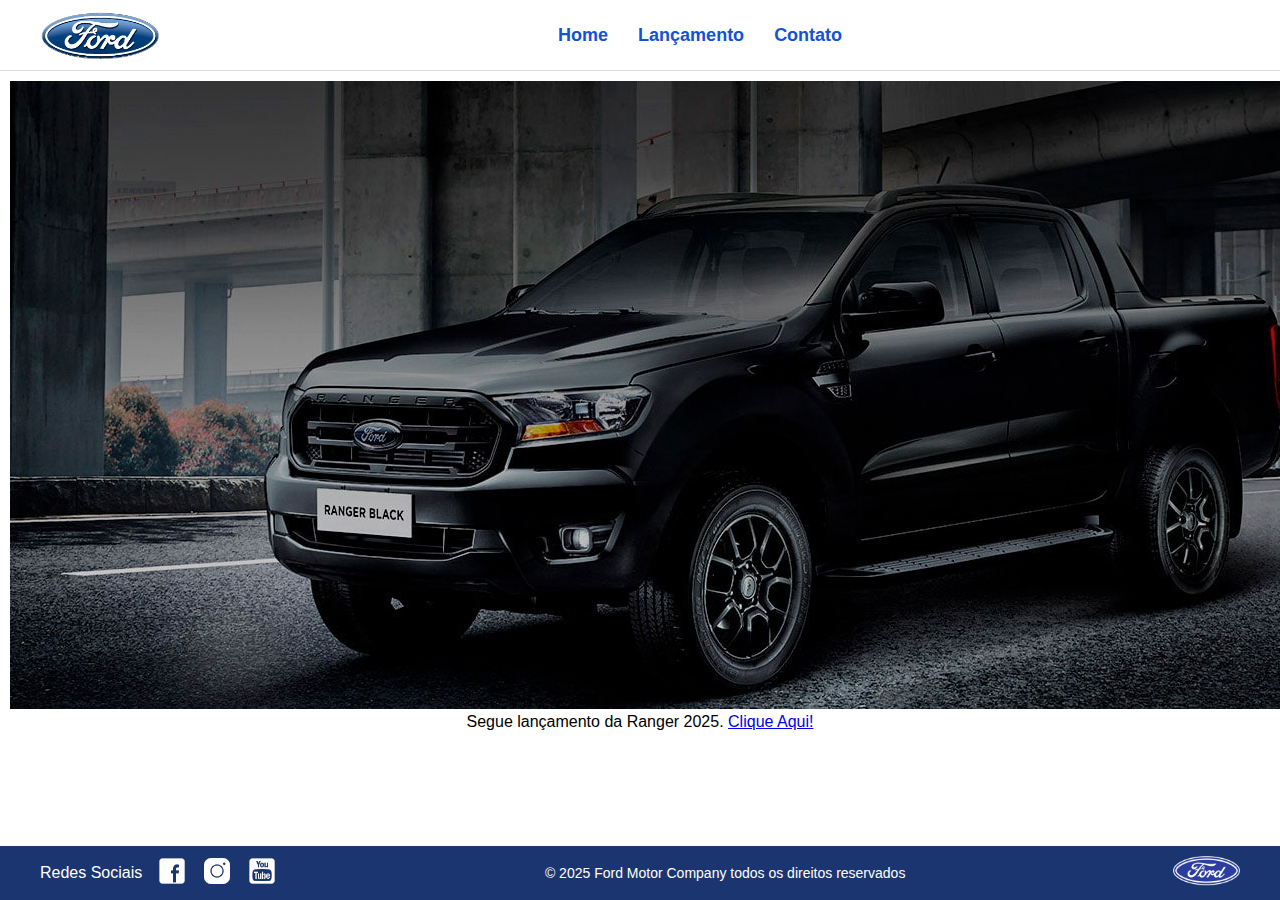
<file: index.html>
<!DOCTYPE html>
<html lang="pt-br">
<head>
    <meta charset="UTF-8">
    <meta http-equiv="X-UA-Compatible" content="IE=edge">
    <meta name="viewport" content="width=device-width, initial-scale=1.0">
    <title>Ford Enter</title>
    <link rel="stylesheet" href="./style.css">
</head>

<body class="corpo">
    <header class="cabecalho">
        <img class="cabecalho__logo" src="./img/logo-ford-256.png" alt="Logo Ford cabeçalho">
        <nav>
            <ul class="cabecalho__navegacaoLinks">
                <li><a class="cabecalho__navegacaoLinks__links" href="./index.html">Home</a></li>
                <li><a class="cabecalho__navegacaoLinks__links" href="./lancamento.html">Lançamento</a></li>
                <li><a class="cabecalho__navegacaoLinks__links" href="./contato.html">Contato</a></li>
            </ul>
        </nav>
        <div></div>

    </header>
   
    <main class="conteudo">
        <img src="./img/imagem_1.jpg" alt="Ranger">
        <p>Segue lançamento da Ranger 2025. <a href="./lancamento.html">Clique Aqui!</a></p>

    </main>
        


    <footer class="rodape">
        <div class="rodape__redesSociais">
            <p>Redes Sociais</p>
            <a  href="#"><img class="rodape__redesSociais__icones" src="./img/facebook-50.png" alt="Logo Facebook"></a>
            <a  href="#"><img class="rodape__redesSociais__icones" src="./img/instagram-logo-50.png" alt="Logo Instagram"></a>
            <a  href="#"><img class="rodape__redesSociais__icones" src="./img/youtube-squared-50.png" alt="Logo YouTube"></a>
        </div>
        
        <div>
            <p class="rodape__copyright">&copy; 2025 Ford Motor Company todos os direitos reservados</p>
        </div>     
         
        <div>
            <img class="rodape__redesSociais__icones" src="./img/ford-96.png" alt="Logo Ford rodapé">
        </div>    

    </footer>

    




</body>
</html>
</file>
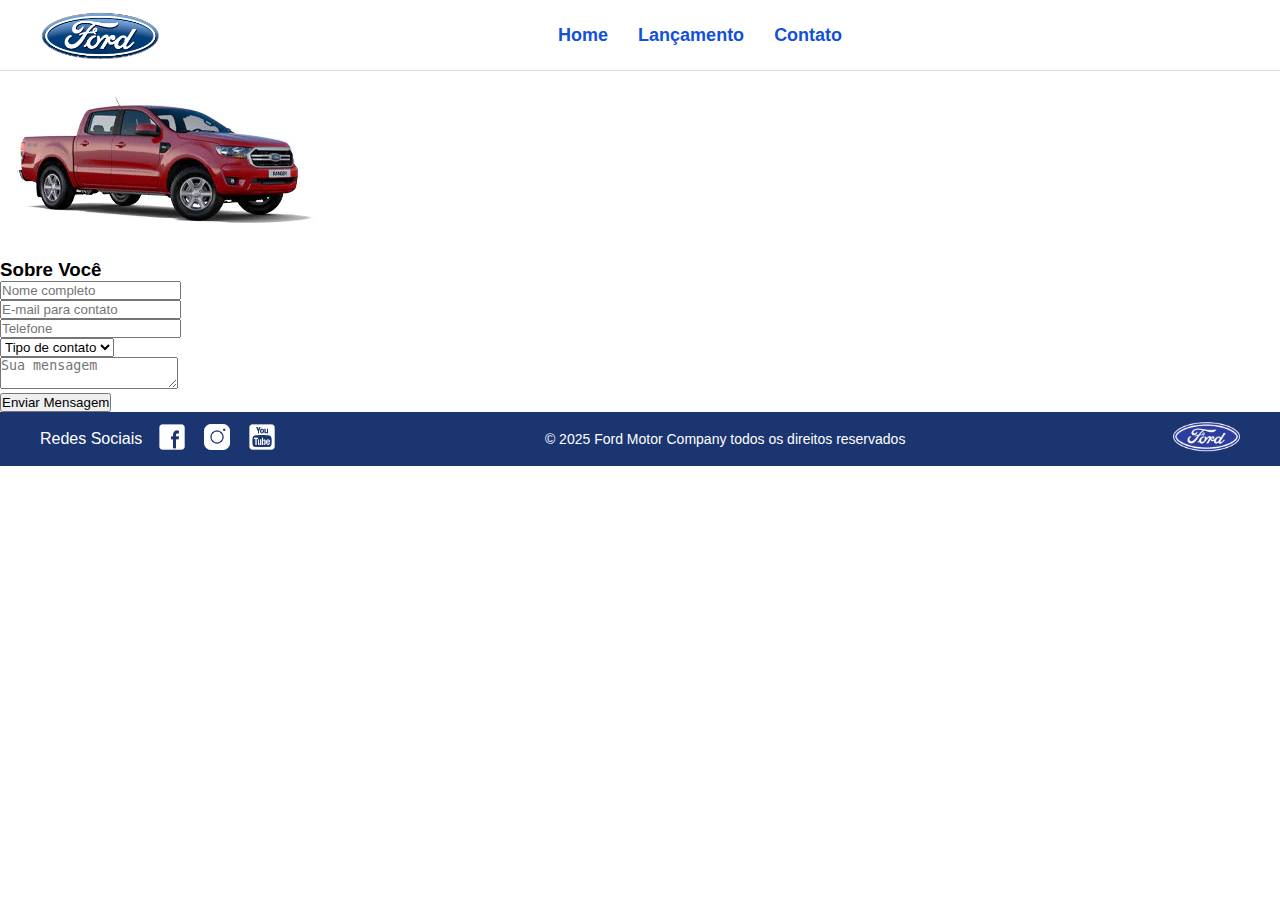
<file: contato.html>
<!DOCTYPE html>
<html lang="pt-br">
<head>
    <meta charset="UTF-8">
    <meta http-equiv="X-UA-Compatible" content="IE=edge">
    <meta name="viewport" content="width=device-width, initial-scale=1.0">
    <title>Ford Enter</title>
    <link rel="stylesheet" href="./style.css">
</head>

<body class="corpo">
    <header class="cabecalho">
        <img class="cabecalho__logo" src="./img/logo-ford-256.png" alt="Logo Ford cabeçalho">
        <nav>
            <ul class="cabecalho__navegacaoLinks">
                <li><a class="cabecalho__navegacaoLinks__links" href="./index.html">Home</a></li>
                <li><a class="cabecalho__navegacaoLinks__links" href="./lancamento.html">Lançamento</a></li>
                <li><a class="cabecalho__navegacaoLinks__links" href="./contato.html">Contato</a></li>
            </ul>
        </nav>
        <div></div>

    </header>
   
    <main class="conteudo1">
        <div class="conteudo1__contatoImagem">

            <img src="/img/xls 2.2 diesel.jpg" alt="Veiculo Contato">

        </div>
    
        <section class="conteudo1__formularioContainer">
            <form class="formulario">
                <h3>Sobre Você</h3>

                <div class="inputGrupo">
                    <input type="text" placeholder="Nome completo">
                </div>
                <div class="inputGrupo">
                    <input type="email" placeholder="E-mail para contato">
                </div>
                <div class="inputGrupo">
                    <input type="tel" placeholder="Telefone">
                </div>
                <div class="inputGrupo">
                    <select>
                        <option value="" disabled selected hidden>Tipo de contato</option>
                        <option value="elogio">Elogio</option>
                        <option value="reclamacao">Reclamação</option>
                        <option value="solicitacao">Solicitação</option>
                    </select>
                </div>
               
                <div class="inputGrupo">
                    <textarea placeholder="Sua mensagem" rows="2"></textarea>
                </div>
               
                <button type="submit" class="submitbotao2">
                    <span>Enviar Mensagem</span>
               
                </button>

            </form>
        
        </section>
    
    </main>
        


    <footer class="rodape">
        <div class="rodape__redesSociais">
            <p>Redes Sociais</p>
            <a  href="https://facebook.com/fordbrasil"><img class="rodape__redesSociais__icones" src="./img/facebook-50.png" alt="Logo Facebook"></a>
            <a  href="https://instagram.com/fordbrasil"><img class="rodape__redesSociais__icones" src="./img/instagram-logo-50.png" alt="Logo Instagram"></a>
            <a  href="https://youtube.com/fordbrasil"><img class="rodape__redesSociais__icones" src="./img/youtube-squared-50.png" alt="Logo YouTube"></a>
        </div>
        
        <div>
            <p class="rodape__copyright">&copy; 2025 Ford Motor Company todos os direitos reservados</p>
        </div>     
         
        <div>
            <img class="rodape__redesSociais__icones" src="./img/ford-96.png" alt="Logo Ford rodapé">
        </div>    

    </footer>

    




</body>
</html>
</file>
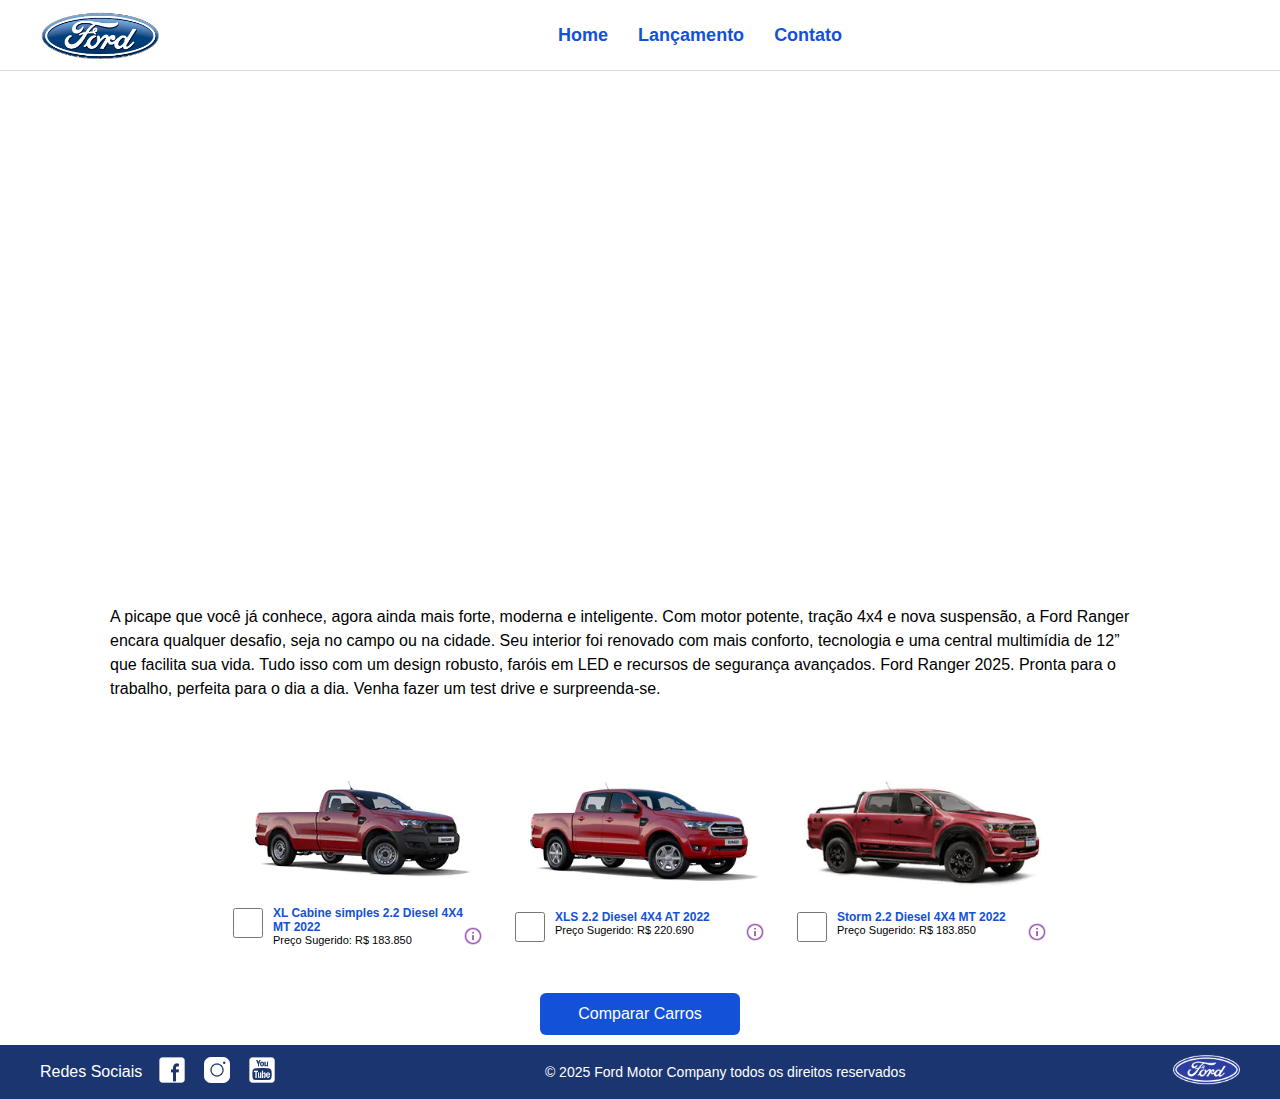
<file: lancamento.html>
<!DOCTYPE html>
<html lang="pt-br">

<head>
    <meta charset="UTF-8">
    <meta http-equiv="X-UA-Compatible" content="IE=edge">
    <meta name="viewport" content="width=device-width, initial-scale=1.0">
    <title>Ford Enter</title>
    <link rel="stylesheet" href="./styles/base.css">
    <link rel="stylesheet" href="./styles/lancamento.css">
</head>

<body class="corpo">
    <header class="cabecalho">
        <img class="cabecalho__logo" src="./img/logo-ford-256.png" alt="Logo Ford cabeçalho">
        <nav>
            <ul class="cabecalho__navegacaoLinks">
                <li><a class="cabecalho__navegacaoLinks__links" href="./index.html">Home</a></li>
                <li><a class="cabecalho__navegacaoLinks__links" href="./lancamento.html">Lançamento</a></li>
                <li><a class="cabecalho__navegacaoLinks__links" href="./contato.html">Contato</a></li>
            </ul>
        </nav>
        <div></div>

    </header>

    <main class="conteudo">
        <section>
            <div class="conteudo__videoPromocional">
                <iframe width="560" height="315" src="https://www.youtube.com/embed/vQsryuNmsL0?si=Sji14B1E-tarT7aq"
                    title="YouTube video player" frameborder="0"
                    allow="accelerometer; autoplay; clipboard-write; encrypted-media; gyroscope; picture-in-picture; web-share"
                    referrerpolicy="strict-origin-when-cross-origin" allowfullscreen></iframe>
            </div>

            <div class="conteudo__textoPromocional">
                <p>A picape que você já conhece, agora ainda mais forte, moderna e inteligente. Com motor potente,
                    tração 4x4 e nova suspensão, a Ford Ranger encara qualquer desafio, seja no campo ou na cidade. Seu
                    interior foi renovado com mais conforto, tecnologia e uma central multimídia de 12” que facilita sua
                    vida. Tudo isso com um design robusto, faróis em LED e recursos de segurança avançados. Ford Ranger
                    2025. Pronta para o trabalho, perfeita para o dia a dia. Venha fazer um test drive e surpreenda-se.
                </p>

            </div>

        </section>

        <table class="conteudo__tabelaCarros">
            <tr>
                <td class="conteudo__tabelaCarros__veiculoCard">
                    <img src="./img/XL Cabine.jpg" alt="Veiculo1" class="conteudo__tabelaCarros__veiculoCard__imagem" >
                    <div class="veiculo_info">
                        <input type="checkbox" class="veiculo-checkbox">
                        <div class="texto-container">
                            <h5>XL Cabine simples 2.2 Diesel 4X4 MT 2022</h5>
                            <p>Preço Sugerido: R$ 183.850</p>
                        </div>
                        <img src="./img/info.png" class="info-icon">

                    </div>
                
                </td>

            
                <td class="conteudo__tabelaCarros__veiculoCard">
                    <img src="./img/xls 2.2 diesel.jpg" alt="Veiculo2" class="conteudo__tabelaCarros__veiculoCard__imagem" >
                    <div class="veiculo_info">
                        <input type="checkbox" class="veiculo-checkbox">
                        <div class="texto-container">
                            <h5>XLS 2.2 Diesel 4X4 AT 2022</h5>
                            <p>Preço Sugerido: R$ 220.690</p>
                        </div>
                        <img src="./img/info.png" class="info-icon">

                    </div>
                
                </td>

                <td class="conteudo__tabelaCarros__veiculoCard">
                    <img src="./img/storm.jpg" alt="Veiculo3" class="conteudo__tabelaCarros__veiculoCard__imagem" >
                    <div class="veiculo_info">
                        <input type="checkbox" class="veiculo-checkbox">
                        <div class="texto-container">
                            <h5>Storm 2.2 Diesel 4X4 MT 2022</h5>
                            <p>Preço Sugerido: R$ 183.850</p>
                        </div>
                        <img src="./img/info.png" class="info-icon">

                    </div>
                
                </td>

            </tr>

        </table>
        <button type="submit" class="submit-botao">
            <span>Comparar Carros</span>
        </button>

    </main>

    <footer class="rodape">
        <div class="rodape__redesSociais">
            <p>Redes Sociais</p>
            <a href="https://facebook.com/fordbrasil"><img class="rodape__redesSociais__icones"
                    src="./img/facebook-50.png" alt="Logo Facebook"></a>
            <a href="https://instagram.com/fordbrasil"><img class="rodape__redesSociais__icones"
                    src="./img/instagram-logo-50.png" alt="Logo Instagram"></a>
            <a href="https://youtube.com/fordbrasil"><img class="rodape__redesSociais__icones"
                    src="./img/youtube-squared-50.png" alt="Logo YouTube"></a>
        </div>

        <div>
            <p class="rodape__copyright">&copy; 2025 Ford Motor Company todos os direitos reservados</p>
        </div>

        <div>
            <img class="rodape__redesSociais__icones" src="./img/ford-96.png" alt="Logo Ford rodapé">
        </div>

    </footer>
</body>

</html>
</file>
<file: style.css>
*{
    margin:0;
    padding:0;    

}

.cabecalho{
    display: flex;                      /*Liga o container*/
    justify-content:space-between;      /*Alinha os itens lado a lado*/    
    align-items: center;                /*Centraliza os itens do conatainer*/
    padding: 10px 40px;                 /*Acrescenta espaçamento nos itens do cabeçalho*/
    border-bottom: 1px solid #ddd;    /*Cria uma borda prevista pelo design do site*/  
}

.cabecalho__logo{
    height: 50px;                       /*Define a altura máxima da figura do cabeçalho*/ 
}

.cabecalho__navegacaoLinks{
    list-style: none;                   /*Apaga o simbolo do nome dos links*/
    margin: 0;                          
    padding: 0;                         
    display: flex;                      /*Aciona o container para os itens do menu*/
    gap: 30px;                          /*Dá um espaçamento de 30 px entre os itens do menu*/
}

.cabecalho__navegacaoLinks__links{
    text-decoration: none;              /*Retira o sublinhado do texto apresentado como link*/
    color: #1351d8;                   /*Insere cor aos ícones*/
    font-weight: bold;                  /*Coloca texto dos links em negrito*/
    font-size: 18px;                    /*Define o tamanho da fonte*/
    transition: color 0.3s ease;        /*Efeito de transição de cor sobre os ícones*/
}

.cabecalho__navegacaoLinks__links:hover{
    
    color: #003478;                   /*Efeito de transição de cor quando o mouse estiver sobre o ícone*/  

}


.corpo{
    font-family: Arial, sans-serif;     /*Seleciona a fonte utilizada no body*/
    margin: 0;
    display: flex;                      /*Aciona o container para manipular a foto e o texto*/
    flex-direction: column;             /*Organiza a foto principal e o texto em colunas*/
    min-height: 100vh;                  /*Garante que o body ocupe 100% de altura da tela*/
}

.conteudo{
    flex-grow: 1;                       /*Garante que o conteudo do main seja usado ao máximo isolando o cabeçalho e rodapé*/
    padding: 10px 10px;
    text-align: center;                 /*Centraliza verticalmente os itens de imagem e foto do container*/

}

.conteudo__imagem{
    max-width: 70%;                     /*Largura máxima admitida para a figura principal*/
    height: auto;                       /*Ajuste da escala automático garantindo fidelidade a imagem*/
}

.rodape{
    display: flex;                      /*Aciona o container*/
    justify-content: space-between;     /*Alinha os itens lado a lado*/
    align-items: center;                /*Centraliza os itens do conatainer*/
    background-color: #1b3571;        /*Insere a cor de fundo ao rodapé*/
    color: #fff;                      /*Insere a cor da fonte*/
    padding: 10px 40px;                 /* Acrescenta o espaçamento nos itens do rodapé*/

}

.rodape__redesSociais{
    display: flex;                      /*Aciona o container*/
    gap: 15px;                          /*Espaça os ites das redes sociais*/
    align-items: center;                /*Centraliza os ícones das redes sociais*/

}

.rodape__redesSociais__icones{
    height: 30px;                       /*Definindo altura dos ícones*/
    transition: transform 0.3s ease;    /*Adicionando efeito de transição*/

}

.rodape__redesSociais__icones:hover{
    transform: scale(1.1);              /*Amplia o ícone quando o mouse é posicionado sobre ele*/
}


.rodape__copyright{
    margin: 0;
    font-size: 14px;                    /*Tamanho do texto do rodapé*/
    text-align: center;                 /*Centralização do texto*/
}



/* --------------------------------------------------------------- */


.conteudo__videoPromocional{



}

.conteudo__textoPromocional{

    

}
</file>
<file: styles/base.css>
*{
    margin:0;
    padding:0;    

}

.cabecalho{
    display: flex;                      /*Liga o container*/
    justify-content:space-between;      /*Alinha os itens lado a lado*/    
    align-items: center;                /*Centraliza os itens do conatainer*/
    padding: 10px 40px;                 /*Acrescenta espaçamento nos itens do cabeçalho*/
    border-bottom: 1px solid #ddd;    /*Cria uma borda prevista pelo design do site*/  
}

.cabecalho__logo{
    height: 50px;                       /*Define a altura máxima da figura do cabeçalho*/ 
}

.cabecalho__navegacaoLinks{
    list-style: none;                   /*Apaga o simbolo do nome dos links*/
    margin: 0;                          
    padding: 0;                         
    display: flex;                      /*Aciona o container para os itens do menu*/
    gap: 30px;                          /*Dá um espaçamento de 30 px entre os itens do menu*/
}

.cabecalho__navegacaoLinks__links{
    text-decoration: none;              /*Retira o sublinhado do texto apresentado como link*/
    color: #1351d8;                   /*Insere cor aos ícones*/
    font-weight: bold;                  /*Coloca texto dos links em negrito*/
    font-size: 18px;                    /*Define o tamanho da fonte*/
    transition: color 0.3s ease;        /*Efeito de transição de cor sobre os ícones*/
}

.cabecalho__navegacaoLinks__links:hover{
    
    color: #003478;                   /*Efeito de transição de cor quando o mouse estiver sobre o ícone*/  

}


.corpo{
    font-family: Arial, sans-serif;     /*Seleciona a fonte utilizada no body*/
    margin: 0;
    display: flex;                      /*Aciona o container para manipular a foto e o texto*/
    flex-direction: column;             /*Organiza a foto principal e o texto em colunas*/
    min-height: 100vh;                  /*Garante que o body ocupe 100% de altura da tela*/
}


.rodape{
    display: flex;                      /*Aciona o container*/
    justify-content: space-between;     /*Alinha os itens lado a lado*/
    align-items: center;                /*Centraliza os itens do conatainer*/
    background-color: #1b3571;        /*Insere a cor de fundo ao rodapé*/
    color: #fff;                      /*Insere a cor da fonte*/
    padding: 10px 40px;                 /* Acrescenta o espaçamento nos itens do rodapé*/

}

.rodape__redesSociais{
    display: flex;                      /*Aciona o container*/
    gap: 15px;                          /*Espaça os ites das redes sociais*/
    align-items: center;                /*Centraliza os ícones das redes sociais*/

}

.rodape__redesSociais__icones{
    height: 30px;                       /*Definindo altura dos ícones*/
    transition: transform 0.3s ease;    /*Adicionando efeito de transição*/

}

.rodape__redesSociais__icones:hover{
    transform: scale(1.1);              /*Amplia o ícone quando o mouse é posicionado sobre ele*/
}


.rodape__copyright{
    margin: 0;
    font-size: 14px;                    /*Tamanho do texto do rodapé*/
    text-align: center;                 /*Centralização do texto*/
}




@media(max-width:768px){

    .cabecalho{
        flex-direction: column;
        padding:10px 20px;

    }

    .cabecalho__navegacaoLinks{

        gap:15px;
        margin-top:15px;

    }


    .rodape{
        flex-direction: row;
        gap:15px;
        padding:20px;
        text-align: center;
        
    }

    .rodape__redesSociais p{
        display:none;

    }
    .rodape__redesSociais img,
    .rodape__redesSociais__icones img{
        height: 25px;

    }

    .rodape__copyright p{
        font-size: 8px;
        line-height: 1.4;
        max-width: 88%;
        margin: 0 auto;


    }


}
</file>
<file: styles/lancamento.css>
.conteudo{
    flex-grow: 1;                       /*Garante que o conteudo do main seja usado ao máximo isolando o cabeçalho e rodapé*/
    padding: 10px 10px;
    text-align: center;                 /*Centraliza verticalmente os itens de imagem e foto do container*/

}

.conteudo__videoPromocional{
    flex:1;                             /*Reserva um espaço específico para o video*/
    min-width: 0;                       /*Evita o verflow do video dentro do container*/
}

.conteudo__videoPromocional iframe{
    width: 90%;                         /*Define a largura do video em percentual*/
    height: 500px;                      /*Define a altura do video em pixel*/
    border-radius: 8px;                 /*Adiciona borda ao video*/
    border:none;                        /*Retira algum efeito de borda de demarcação8*/
}

.conteudo__textoPromocional{

        flex: 0 0 300px;                /*Impede que o texto cresça ou encurte definindo um tamanho máximo de 300px*/
        padding-right: 20px;            /*Afasta o texto da borda direita da tela*/
}

.conteudo__textoPromocional p{

    font-size: 16px;                    /*Define o tamanho da fonte do testo*/
    line-height: 1.5;                   /*Define o espaço entre as linhas do texto*/
    color:#000;                       /*Define a cor do texto*/
    margin: 20px 100px;                 /*Ajusta a posição do texto na página*/
    text-align: left;                   /*Alinha o texto à esquerda*/
}

.conteudo__tabelaCarros{
    display:flex;                       /*Aciona o container para organização dos itens da tabela*/
    justify-content: center;            /*Centraliza os itens dispostos na tabela*/
    gap:20px;                           /*Define o espaçamento entre os itens*/ 
    padding: 20px;


}

.conteudo__tabelaCarros__veiculoCard{

    width: 250px;                       /*Define o tamanho da largura das linhas da tabela criada*/
    padding: 15px;
    margin: 10px;                       /*Organiza a disposição dos itens na linha*/
}

.conteudo__tabelaCarros__veiculoCard__imagem{

    width:100%;                         /*Define a largura máxima em percentual para a imagem*/
    height: auto;                       /*Define que a altura da imagem será automatica e proporcional à sua lagura*/
    margin-bottom: 0px;                 /*Organiza a imagem dentro da linha e coluna*/
}

.veiculo_info{
    display: flex;                      /*Aciona o container para controle do conteudo que trazem informações ao carro*/
    align-items: flex-start;            /*Organiza o conteudo de forma a se manterem organizados à esquerda*/
    
}

.veiculo_info input[type="checkbox"]{

    width: 30px;                        /*Define a largura do checkbox*/
    height: 30px;                       /*Defina a altura do checkbox*/
    min-width: 20px;                    /*Define largura mínima do checkbox no caso de variações na tela*/
    border: 1px solid #000;           /*Define a borda do check box*/
    border-radius: 4px;                 /*Adicina bordas arredondadas*/ 
    margin:2px 10px 0 0;                /*Organiza a posição do checkbox*/
    position: relative;                 /*Mantém a posição do checkbox fixa*/
    flex-shrink: 0;                     /*Impede que o item encolha*/
    cursor: pointer;                    /*Muda o ícone do cursor quando está sobre o checkbox*/
}

.veiculo_info img{
    width: 20px;
    margin-top: auto;                   /*Organiza o ícone info*/
    vertical-align: bottom;
}

.texto-container{

    display: flex;
    flex-direction: column;             /*Dispõe o texto informativo no formato de colunas*/
    flex-grow: 1;



}

.veiculo_info h5{
    margin:0;
    font-size: 12px;                    /*Aplica estilização do texto h5*/
    text-align: left;
    font-weight: bold;
    color:#1351d8;

}

.veiculo_info p{
    margin:0;
    font-size: 11px;                    /*Aplica estilização ao paragrafo nas informações do veículo*/
    text-align: left;
    color:#000;

}

.submit-botao{
    background-color: #1351d8;        /*Cria um cor de fundo para o botão submit*/
    color: #fff;                      /*Seleta a cor da fonte do botão*/
    border: none;
    padding: 12px;
    border-radius: 6px;
    font-size: 1rem;
    cursor: pointer;
    transition: all 0.3s ease;          /*Configura o botão de modo geral*/
    margin: 10px auto 0;
    display: flex;
    justify-content: center;
    align-items: center;
    width: 80%;
    max-width: 200px;
}

.submit-botao:hover{
    background-color: #00274c;        /*Aplica efeito ao submit quando o cursor estiver sobre ele*/
    color: #fff;
    transform: translateY(-2px);
}
</file>
